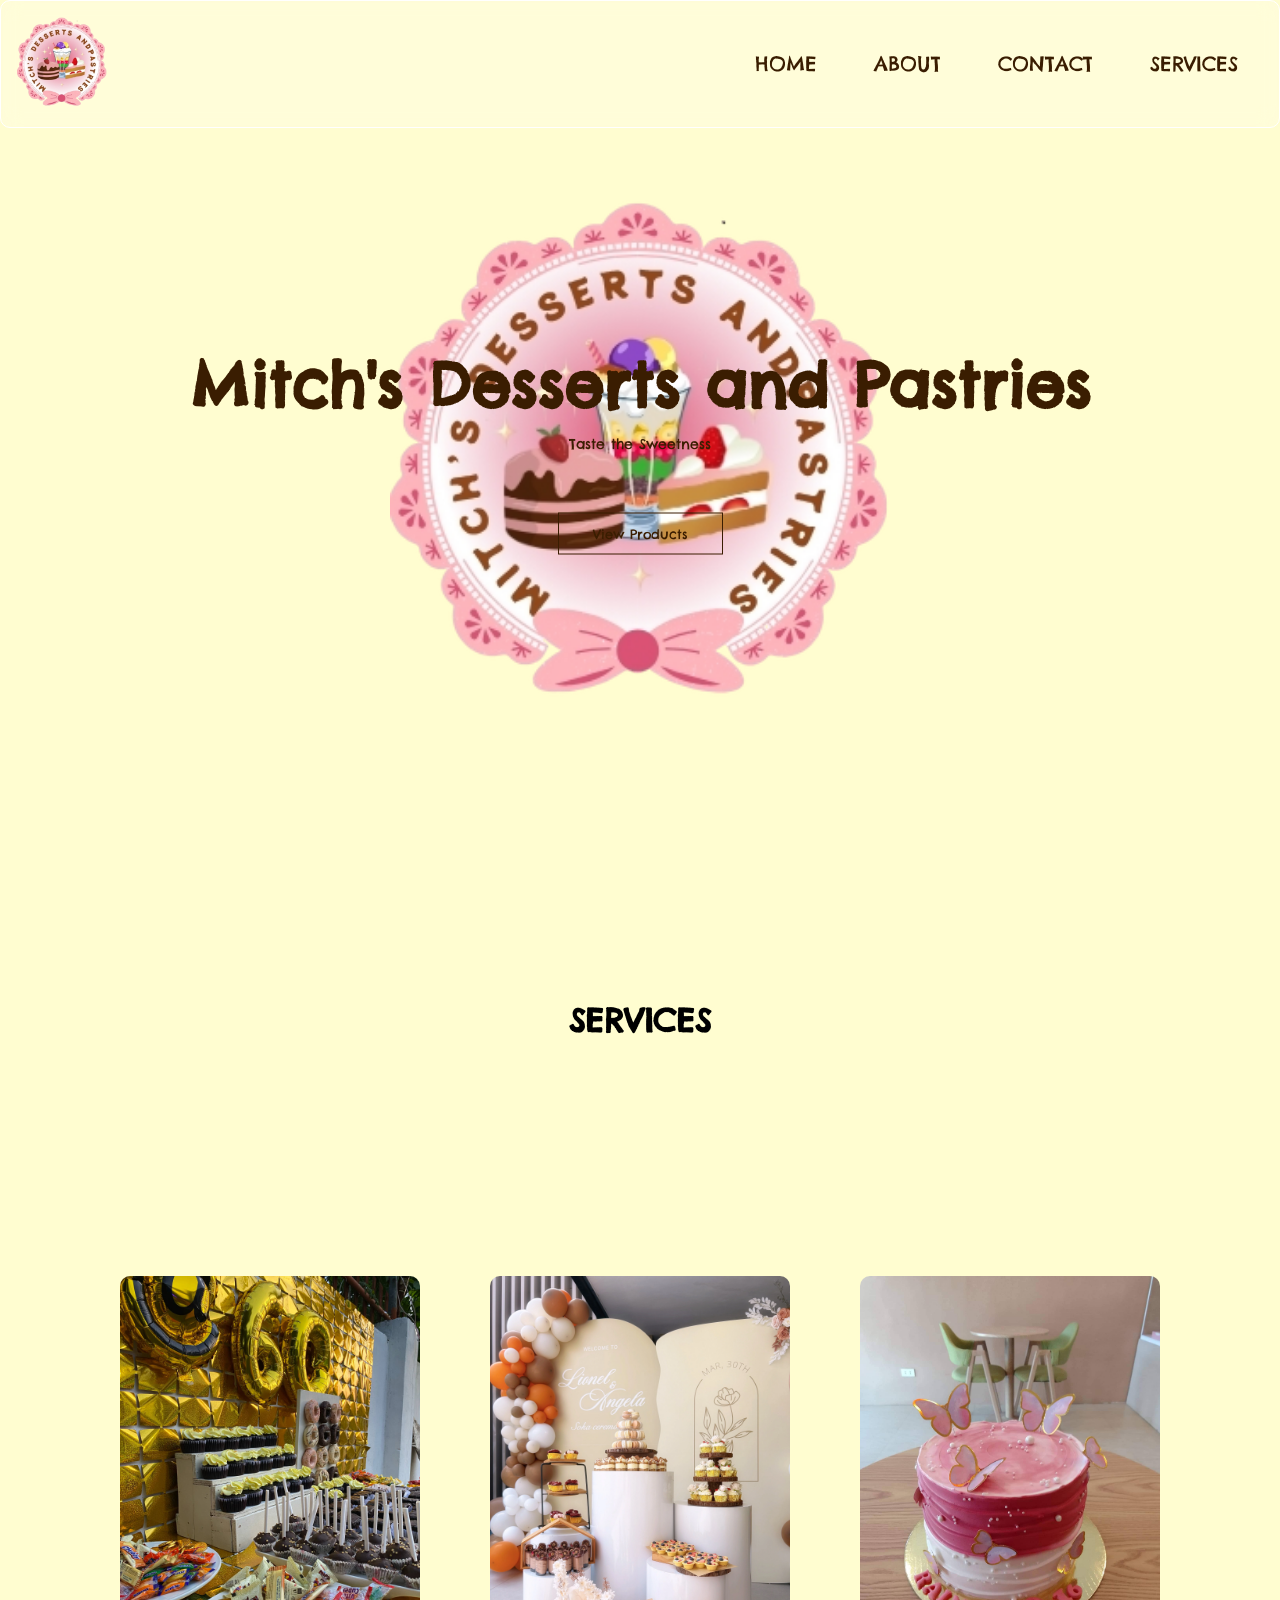
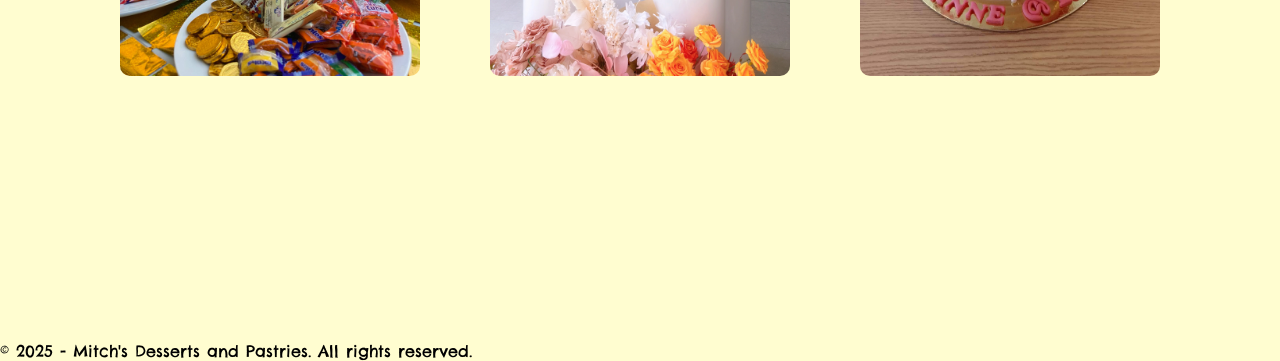
<file: draft na naman/index.html>
<!DOCTYPE html>
<html lang="en">
<head>
    <meta charset="UTF-8">
    <meta name="viewport" content="width=device-width, initial-scale=1.0">
    <title>Document</title>
    <link rel="stylesheet" href="./assets/styles/style.css">
    <link rel="preconnect" href="https://fonts.googleapis.com">
<link rel="preconnect" href="https://fonts.gstatic.com" crossorigin>
<link href="https://fonts.googleapis.com/css2?family=Chelsea+Market&display=swap" rel="stylesheet">
</head>
<body>
    <section class="header">
        <nav>
            <a href="index.html"><img src="./assets/image/logo.png"></a>
            <div class="nav-links">
                <ul>
                    <li><a href="index.html">HOME</a></li>
                    <li><a href="./pages/about.html">ABOUT</a></li>
                    <li><a href="../draft na naman/pages/contacts.html">CONTACT</a></li>
                    <li><a href="./pages/services.html">SERVICES</a></li>
                </ul>
            </div>
        </nav>

        <div class="text-box">
            <h1>Mitch's Desserts and Pastries</h1>
            <p>Taste the Sweetness</p><br>
            <a href="./pages/products.html" class="hero-btn" >View Products</a>
        </div>
    </section>

  <div class="services-title">
    <H1>SERVICES</H1>
  </div>
   <section class="services">
    
      <div class="row">
          <div class="services-col">
            <img src="./assets/image/birthdaypackage.jpg">     
            <div class="layer">
              <h3>Birthday Package</h3>
            </div>
          </div>
        </div>

        <div class="row">
          <div class="services-col">
            <img src="../draft na naman/assets/image/Weddingpackage.jpg">        
            <div class="layer">
              <h3>Wedding Package</h3>
            </div>
          </div>
        </div>

        <div class="row">
          <div class="services-col">
            <img src="../draft na naman/assets/image/custom.jpg">        
            <div class="layer">
              <h3>Custom Design</h3>
            </div>
          </div>
        </div>

   </section>
</body>
<footer id="footer">
    <p>© 2025 - Mitch's Desserts and Pastries. All rights reserved.</p>
  </footer>
</html>
</file>
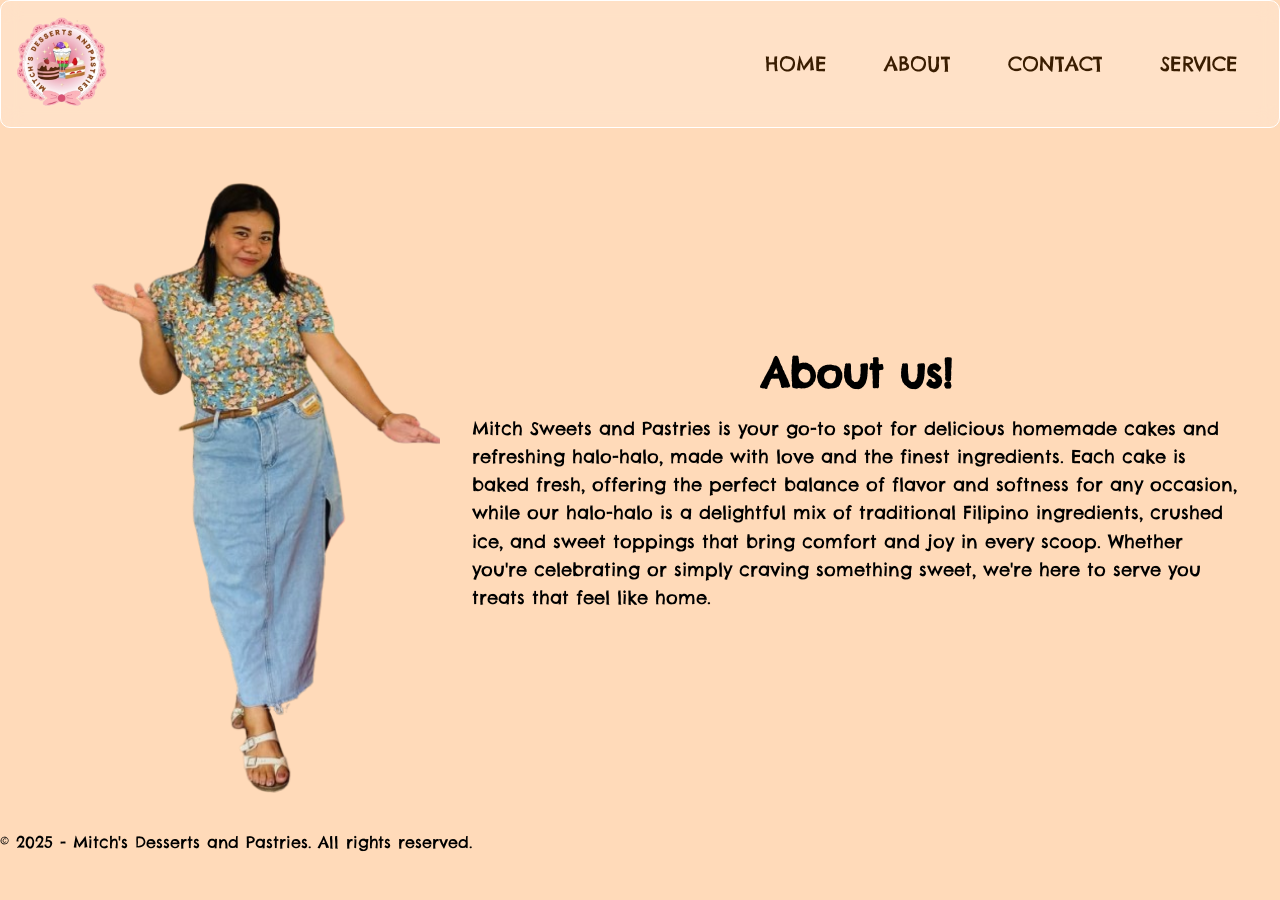
<file: draft na naman/pages/about.html>
<!DOCTYPE html>
<html lang="en">
<head>
    <meta charset="UTF-8">
    <meta name="viewport" content="width=device-width, initial-scale=1.0">
    <title>ABOUT</title>
      <link rel="stylesheet" href="../assets/styles/style.css">
    <link rel="preconnect" href="https://fonts.googleapis.com">
<link rel="preconnect" href="https://fonts.gstatic.com" crossorigin>
<link href="https://fonts.googleapis.com/css2?family=Chelsea+Market&display=swap" rel="stylesheet">
</head>
<body class="about-page">
  <section class="header">
    <nav>
      <a href="../index.html"><img src="../assets/image/logo.png"></a>
            <div class="nav-links">
                <ul>
                    <li><a href="../index.html">HOME</a></li>
                    <li><a href="../pages/about.html">ABOUT</a></li>
                    <li><a href="../pages/contacts.html">CONTACT</a></li>
                    <li><a href="../pages/services.html">SERVICE</a></li>
                </ul>
            </div>
        </nav>
        <section id="about-banner" class="container">
      <div class="about-content">
            <img src="../assets/image/owner.png" alt="Owner Image">
      <div class="hero-image">
        <h1>About us!</h1>
              <p>Mitch Sweets and Pastries is your go-to spot for delicious homemade cakes and refreshing halo-halo, made with love and the finest ingredients. Each cake is baked fresh, offering the perfect balance of flavor and softness for any occasion, while our halo-halo is a delightful mix of traditional Filipino ingredients, crushed ice, and sweet toppings that bring comfort and joy in every scoop. Whether you're celebrating or simply craving something sweet, we're here to serve you treats that feel like home.</p>
        </div>
      </div>
    </section>
</body>
<footer id="footer">
    <p>© 2025 - Mitch's Desserts and Pastries. All rights reserved.</p>
  </footer>
</html>
</file>
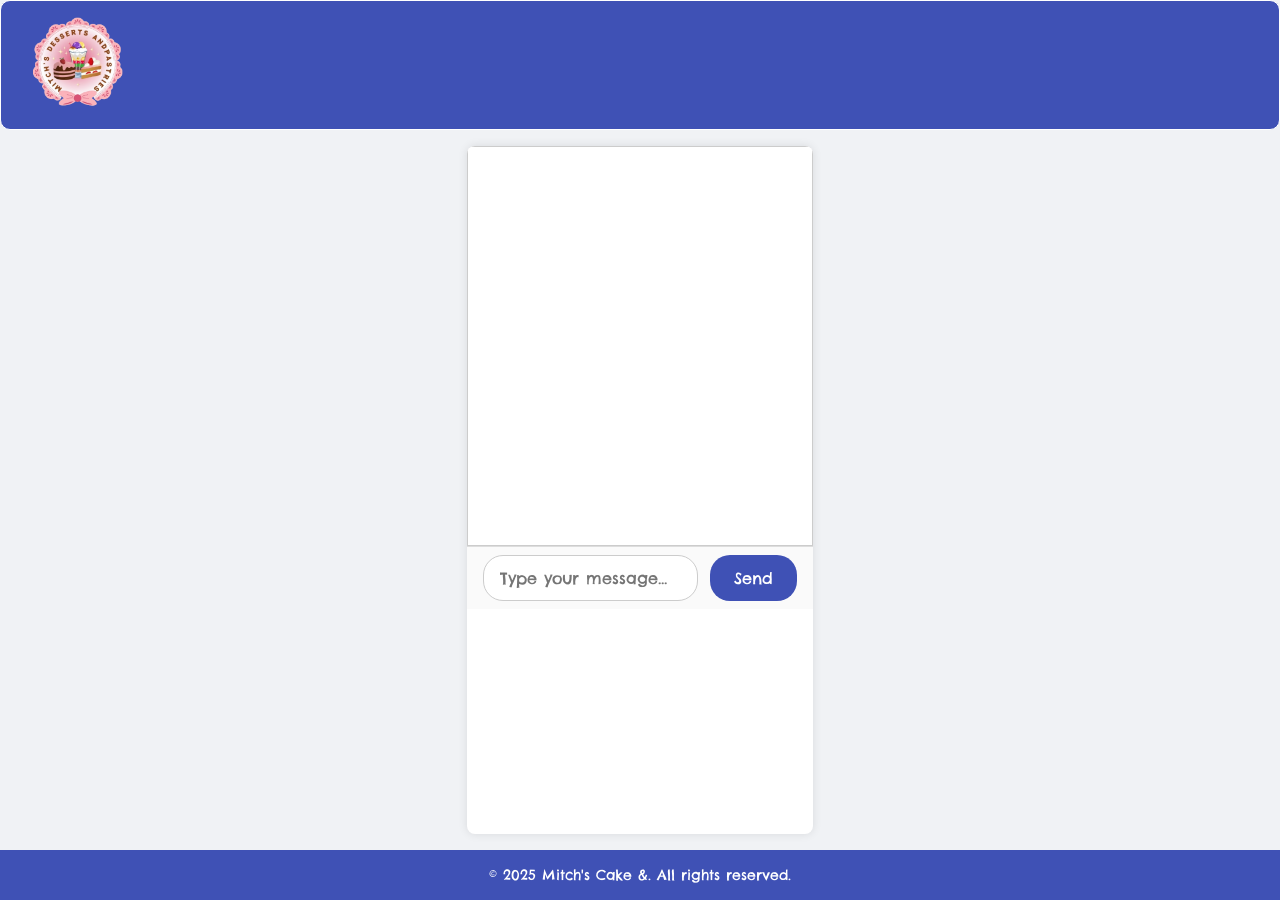
<file: draft na naman/pages/contacts.html>
<!DOCTYPE html>
<html lang="en">

<head>
  <meta charset="UTF-8">
  <meta name="viewport" content="width=device-width, initial-scale=1.0">
  <title>Contact Us - Mitch's Desserts and Pastries</title>
  <link rel="stylesheet" href="../assets/styles/style.css">
  <link rel="stylesheet" href="../assets/styles/navbar.css">
  <link rel="stylesheet" href="../assets/styles/contacts.css">
  <link rel="preconnect" href="https://fonts.googleapis.com">
  <link rel="preconnect" href="https://fonts.gstatic.com" crossorigin>
  <link href="https://fonts.googleapis.com/css2?family=Chelsea+Market&display=swap" rel="stylesheet">
</head>
<body>

  <nav><a href="index.html"><img src="../assets/image/logo.png"></a>
  </nav>

  <div class="chat-container">
    <div class="messages" id="messages"></div>
    <form id="chat-form" class="input-area">
      <input type="text" id="user-input" placeholder="Type your message..." autocomplete="off" required />
      <button type="submit">Send</button>
    </form>
  </div>

  <footer>
    &copy; 2025 Mitch's Cake &. All rights reserved.
  </footer>

   <script>
    const form = document.getElementById('chat-form');
    const input = document.getElementById('user-input');
    const messages = document.getElementById('messages');

    // Cake business-specific autoreply keywords and responses
    const replies = [
      {
        keywords: ['menu', 'order list', 'products'],
        reply:'You can place an order on our <a href="../pages/products.html" target="_blank" style="color:#4a0033; text-decoration: underline;">Order Page</a>.'
      },
      {
        keywords: ['hello', 'hi', 'hey'],
        reply: 'Hello! Welcome to Sweet Delights. How can I help you with your cake today?'
      },
      {
        keywords: ['offers', 'services', 'service'],
        reply: 'You can view our services<a href="../pages/services.html" target="_blank" style="color:#4a0033; text-decoration: underline;">here</a>.'
      },
      {
        keywords: ['types of cakes do you offer', 'types of cakes', 'cakes do you offer'],
        reply: 'Our cakes start at P500-650 for a small cake. Custom sizes and decorations may affect the price.'
      },
      {
        keywords: ['Can I customize my cake design','customize my cake design', 'customize cake design','customize my cake', 'custom cake', 'design my cake'],
        reply: 'You can place an order directly on our website or call us at (555) 123-4567.'
      },
      {
        keywords: ['What sizes of cakes do you provide?', 'sizes of cakes', 'cake sizes'],
        reply: 'We deliver within the city for a small fee. Free pickup is available at our shop.'
      },
      {
        keywords: ['Do you make cakes for weddings/birthdays/corporate events?', 'for weddings', 'for birthdays', 'for corporate events'],
        reply: 'We create custom cakes for all occasions! Tell us your ideas and we’ll bring them to life.'
      },
      {
        keywords: ['What payment methods do you accept?', 'hours', 'time'],
        reply: 'We are open from 9 AM to 8 PM, Monday to Saturday.'
      },
      {
        keywords: ['thank', 'thanks'],
        reply: 'You’re very welcome! Sweet Delights is here whenever you need a treat.'
      },
      {
        keywords: ['Do you offer delivery? If yes, what areas do you cover?', 'you offer delivery?', 'offer delivery?'],
        reply: 'Thanks for chatting! Have a sweet day 🍰💕'
      },
      {
        keywords: ['bye', 'goodbye', 'see you'],
        reply: 'Thanks for chatting! Have a sweet day 🍰💕'
      }
    ];

    function getReply(message) {
      const msg = message.toLowerCase();
      for (const item of replies) {
        for (const kw of item.keywords) {
          if (msg.includes(kw)) {
            return item.reply;
          }
        }
      }
      return "Sorry, I didn't quite get that. Could you please ask about our cakes, orders, or delivery?";
    }

    function appendMessage(text, sender) {
  const div = document.createElement('div');
  div.classList.add('message', sender === 'user' ? 'user-message' : 'bot-message');
  div.innerHTML = text;  // <-- use innerHTML here to allow links
  messages.appendChild(div);
  messages.scrollTop = messages.scrollHeight;
}

    form.addEventListener('submit', e => {
      e.preventDefault();
      const userMsg = input.value.trim();
      if (!userMsg) return;

      appendMessage(userMsg, 'user');
      input.value = '';

      setTimeout(() => {
        const botReply = getReply(userMsg);
        appendMessage(botReply, 'bot');
      }, 700);
    });
  </script>
</body>

</html>
</file>
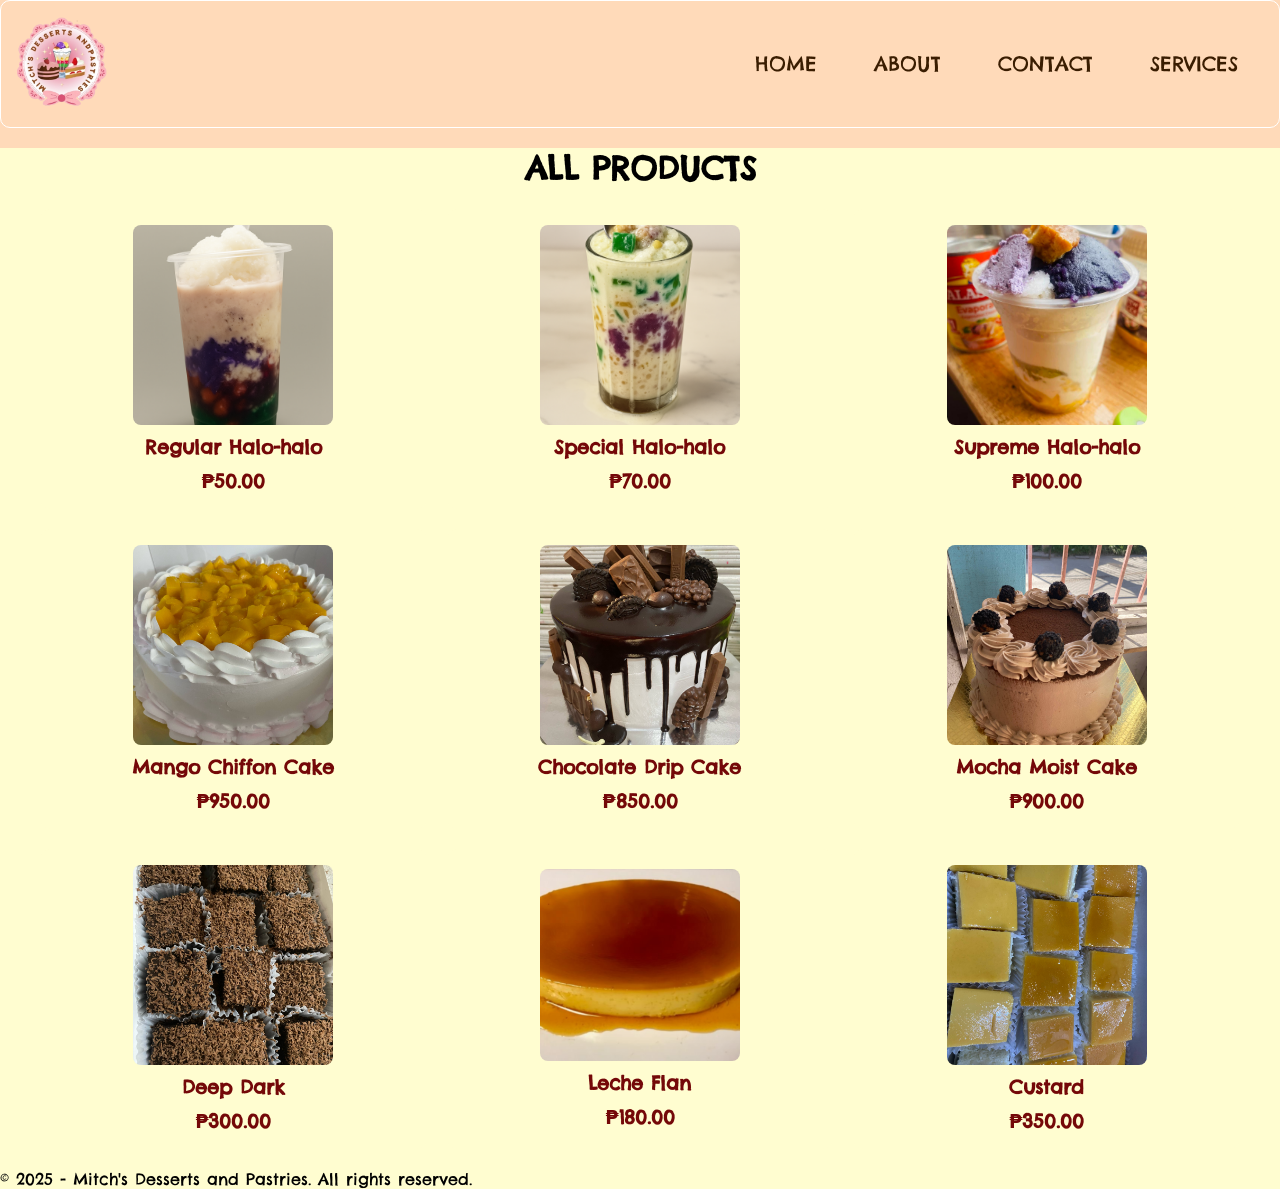
<file: draft na naman/pages/products.html>
<!DOCTYPE html>
<html lang="en">
<head>
    <meta charset="UTF-8">
    <meta name="viewport" content="width=device-width, initial-scale=1.0">
    <title>PRODUCTS</title>
    <link rel="stylesheet" href="../assets/styles/style.css">
    <link rel="stylesheet" href="../assets/styles/products.css">
    <link rel="preconnect" href="https://fonts.googleapis.com">
<link rel="preconnect" href="https://fonts.gstatic.com" crossorigin>
<link href="https://fonts.googleapis.com/css2?family=Chelsea+Market&display=swap" rel="stylesheet">
</head>
<body class="products-page">
    <section class="header">
        <nav>
            <a href="../index.html"><img src="../assets/image/logo.png"></a>
            <div class="nav-links">
                <ul>
                    <li><a href="../index.html">HOME</a></li>
                    <li><a href="../pages/about.html">ABOUT</a></li>
                    <li><a href="">CONTACT</a></li>
                    <li><a href="./services.html">SERVICES</a></li>
                </ul>
            </div>
        </nav>
    </section>
<H1>ALL PRODUCTS</H1>
    <div class="products-container">
        <div class="products-col">
            <img src="../assets/image/Regular.png" alt="Regular Halo-Halo">
            <h3>Regular Halo-halo</h3>
            <h3>₱50.00</h3>
        </div>
        <div class="products-col">
            <img src="../assets/image/Special.png" alt="Special Halo-Halo">
            <h3>Special Halo-halo</h3>
            <h3>₱70.00</h3>
        </div>
        <div class="products-col">
            <img src="../assets/image/Supreme.jpg" alt="Supreme Halo-halo">
            <h3>Supreme Halo-halo</h3>
            <h3>₱100.00</h3>
        </div>
        <div class="products-col">
            <img src="../assets/image/mangocake.jpg" alt="Mango Chiffon Cake">
            <h3>Mango Chiffon Cake</h3>
            <h3>₱950.00</h3>
        </div>

        <div class="products-col">
            <img src="../assets/image/dripcake.jpg" alt="Chocolate Drip Cake">
            <h3>Chocolate Drip Cake</h3>
            <h3>₱850.00</h3>
        </div>
        <div class="products-col">
            <img src="../assets/image/mocha.jpg" alt="Mocha Moist Cake">
            <h3>Mocha Moist Cake</h3>
            <h3>₱900.00</h3>
        </div>
        <div class="products-col">
            <img src="../assets/image/brownies.jpg" alt="Deep Dark">
            <h3>Deep Dark</h3>
            <h3>₱300.00</h3>
        </div>
        <div class="products-col">
            <img src="../assets/image/leche.jpg" alt="Leche Flan">
            <h3>Leche Flan</h3>
            <h3>₱180.00</h3>
        </div>
        <div class="products-col">
            <img src="../assets/image/custard.jpg" alt="Custard">
            <h3>Custard</h3>
            <h3>₱350.00</h3>
        </div>
    </div>
</body>
<footer id="footer">
    <p>© 2025 - Mitch's Desserts and Pastries. All rights reserved.</p>
  </footer>
</html>
</file>
<file: draft na naman/assets/styles/style.css>
@import url(navbar.css);
@import url(hero-banner.css);
@import url(services.css);
@import url(about.css);
@import url(products.css);



*{
    font-family: "Chelsea Market", system-ui;
    margin:0;
    padding:0;
}

.header{
   width: 100%;
  height: 100vh;
  margin: 0;
  padding: 0%;
  background-image: url('../image/logo.png');
  background-size: 500px 500px;
  background-repeat: no-repeat;
  background-position: center;
  align-items: center;
}

/* Remove background image for contacts page */
body[class*="contacts-page"] .header {
  
  background-image: none;
  background-color: #FFDAB9;
  height: auto;
  min-height: auto;
}

/* Specific style for products page */
.products-page .header {
  background-image: none;
  background-color: #FFDAB9; /* Peach color */
  height: auto;
  min-height: auto;
  padding-bottom: 20px;
}

/* Specific style for about page */
.about-page {
  background-color: #FFDAB9; /* Peach color */
  min-height: 100vh;
}

.about-page .header {
  background-image: none;
  background-color: transparent; /* Make header background transparent to show the body background */
}

.services{
  width: 100%;
  height: 100vh;
  margin: 0;
  padding: 0%;
  background-color: transparent;
  background-size: cover;
  background-position: center;
  align-items: center;
}
</file>
<file: draft na naman/assets/styles/navbar.css>
nav{
    display: flex;  
    justify-content: space-between;
    align-items: center;
    border: white 1px solid;
    border-radius: 0%;
    background: rgba(255, 255, 255, 0.2); /* translucent color overlay */
  backdrop-filter: blur(10px);          /* apply blur to the background behind */
  -webkit-backdrop-filter: blur(10px);  /* for Safari support */
  border-radius: 10px;
  padding: 1rem;
  color: white;
}
nav img{
    height: 90px;
    width: 90px;
}
.nav-links{
    flex: 1;
    text-align: right;
}
.nav-links ul li{
    list-style: none;
    display: inline-block;
    padding: 0px 25px;
    position: relative;
}
.nav-links ul li a{
    color: rgb(58, 29, 1);
    text-decoration: none;
    font-size: 20px;
    font-family: 'Chelsea Market', cursive;
}
.nav-links ul li::after{
    content: '';
    width: 0%;
    height: 2px;
    background: rgb(58, 29, 1);
    display: block;
    margin: auto;
    transition: 0.5s;
}
.nav-links ul li:hover::after{
    width: 100%;
}
@media(max-width:700px){
    .nav-links ul li{
        display: block;
    }
    .nav-links{
        position: absolute;
        background: rgba(255, 218, 185, 0.9); /* Semi-transparent peach for mobile menu */
        height: 100vh;
        width: 200px;
        top: 0;
        right: 0;
        text-align: left;
        z-index: 2;
        padding-top: 20px;
    }
}
</file>
<file: draft na naman/assets/styles/contacts.css>
/* Basic reset */
    * {
      box-sizing: border-box;
    }
    body {
      margin: 0;
      font-family: 'Segoe UI', Tahoma, Geneva, Verdana, sans-serif;
      display: flex;
      flex-direction: column;
      height: 100vh;
      background: #f0f2f5;
    }
    /* Navbar */
    nav {
      background-color: #3f51b5;
      color: white;
      padding: 1rem 2rem;
      font-size: 1.5rem;
      font-weight: bold;
    }
    /* Chat container */
    .chat-container {
      flex: 1;
      display: flex;
      flex-direction: column;
      max-width: 600px;
      margin: 1rem auto;
      background: white;
      border-radius: 8px;
      box-shadow: 0 0 10px rgba(0,0,0,0.1);
      overflow: hidden;
    }
    /* Messages area */
    .messages {
      flex: 1;
      padding: 1rem;
      overflow-y: auto;
    }
    /* Message bubbles */
    .message {
      max-width: 70%;
      margin-bottom: 1rem;
      padding: 0.75rem 1rem;
      border-radius: 20px;
      clear: both;
      font-size: 1rem;
      line-height: 1.4;
      word-wrap: break-word;
    }
    /* User messages align right */
    .message.user {
      background-color: #3f51b5;
      color: white;
      float: right;
      border-bottom-right-radius: 0;
    }
    /* Auto replies align left */
    .message.reply {
      background-color: #e0e0e0;
      color: #333;
      float: left;
      border-bottom-left-radius: 0;
    }
    /* Input area */
    .input-area {
      display: flex;
      border-top: 1px solid #ddd;
      padding: 0.5rem 1rem;
      background: #fafafa;
    }
    .input-area input {
      flex: 1;
      padding: 0.75rem 1rem;
      font-size: 1rem;
      border: 1px solid #ccc;
      border-radius: 20px;
      outline: none;
      transition: border-color 0.3s;
    }
    .input-area input:focus {
      border-color: #3f51b5;
    }
    .input-area button {
      margin-left: 0.75rem;
      background-color: #3f51b5;
      border: none;
      color: white;
      padding: 0 1.5rem;
      border-radius: 20px;
      font-size: 1rem;
      cursor: pointer;
      transition: background-color 0.3s;
    }
    .input-area button:hover {
      background-color: #303f9f;
    }
    /* Footer */
    footer {
      background-color: #3f51b5;
      color: white;
      text-align: center;
      padding: 1rem 0;
      font-size: 0.9rem;
    }
    #messages {
  max-height: 400px; /* or whatever fits your layout */
  overflow-y: auto;
  padding: 10px;
  border: 1px solid #ccc;
  background: #fff;
  display: flex;
  flex-direction: column;
  gap: 8px;
}

.message {
  max-width: 70%;
  padding: 10px 15px;
  border-radius: 15px;
  word-wrap: break-word;
}

/* User messages on the right */
.user-message {
  align-self: flex-end;
  background-color: #4a0033;
  color: white;
  text-align: right;
}

/* Bot messages on the left */
.bot-message {
  align-self: flex-start;
  background-color: #eee;
  color: #333;
  text-align: left;
}
</file>
<file: draft na naman/assets/styles/products.css>
/* Navigation bar styling specific to products page */
.products-page nav {
    background-color: #ffdab9;
}

.products-page .nav-links {
    background-color: #ffdab9;
}

@media(max-width:700px){
    .products-page .nav-links {
        background-color: #ffdab9;
    }
}

H1{
    text-align: center;
}
.products-container {
    display: grid;
    grid-template-columns: repeat(3, 1fr);
    grid-template-rows: repeat(3, 300px);
    gap: 20px;
    padding: 20px;
    max-width: 1200px;
    margin: 0 auto;
}

.products-col{
    background-color: #fffdd0;
    border-radius: 10px;
    display: flex;
    flex-direction: column;
    align-items: center;
    justify-content: center;
    padding: 20px;
}

.products-col img {
    width: 200px;
    height: 200px;
    object-fit: cover;
    border-radius: 8px;
}

.products-col h3 {
    color: rgb(116, 8, 8);
    margin-top: 10px;
    font-size: 1.2rem;
    text-align: center;
}

/* Responsive Design */
@media (max-width: 768px) {
    .products-container {
        grid-template-columns: repeat(2, 1fr);
        padding: 10px;
        gap: 10px;
    }
}

@media (max-width: 480px) {
    .products-container {
        grid-template-columns: 1fr;
    }
}
</file>
